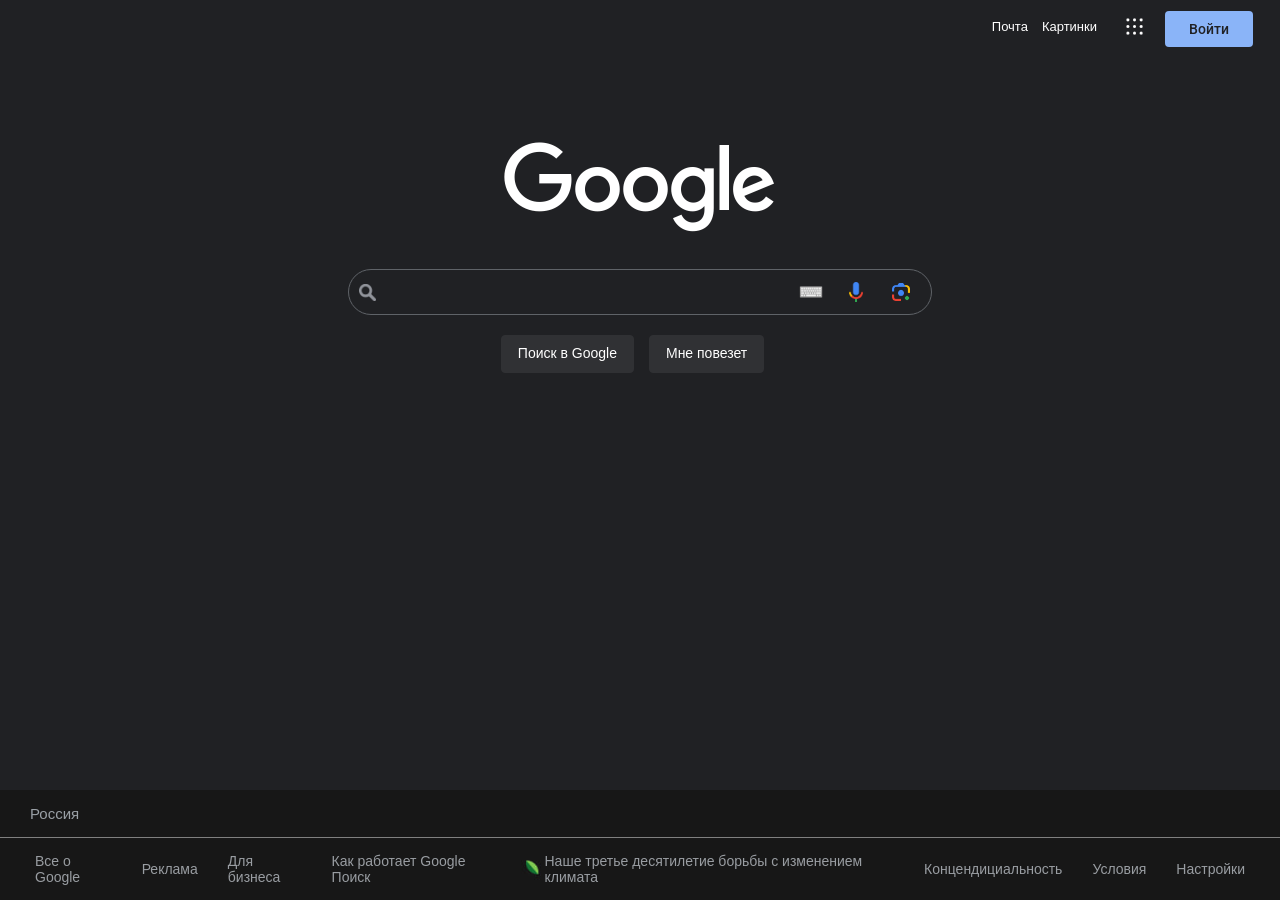
<file: Homework1/google/index.html>
<!DOCTYPE html>
<html lang="en">
    <head>
        <meta charset="UTF-8">
        <meta name="viewport" content="width=device-width, initial-scale=1.0">
        <link rel="preconnect" href="https://fonts.googleapis.com">
        <link rel="preconnect" href="https://fonts.gstatic.com" crossorigin>
        <link
            href="https://fonts.googleapis.com/css2?family=Bricolage+Grotesque:opsz,wght@10..48,500;10..48,600;10..48,700;10..48,800&family=Oswald:wght@300;500;700&family=Roboto:wght@100;300;400;500;700;900&display=swap"
            rel="stylesheet">
        <link rel="icon" type="image/x-icon" href="google-icon.png">
        <title>Google</title>
        <style>
        body{
            background-color: rgba(32,33,36,1);
            margin:0;
        }

        .header-line{
            display: flex;
            align-items: center;
            justify-content: flex-end;
            padding: 9px;
        }

        .text-nav{
            color: white;
            font-size: 13px;
            font-family: Arial, Helvetica, sans-serif;
            text-decoration: none;
            margin-right: 10px;
        }

        .text-nav:hover{
            text-decoration: underline;
        }

        .nav-text{
            margin-right: 3px;
        }

        .nav-profile{
            display: flex;
            align-items: center;
        }

        .btn{
            margin-right: 10px;
            margin-top: 5px;
        }

        .logo{
            margin-right: 10px;
            margin-top: 14px;
        }

        .btn{

        }

        .button {
            text-decoration: none;
            background: #8ab4f8;
            border: 1px solid transparent;
            font-family: 'Roboto', sans-serif;
            color: #202124;
            min-width: 96px;
            padding: 9px 23px;
            box-sizing: border-box;
            border-radius: 4px;
            text-align: center;
            line-height: 16px;
            font-size: 14px;
            font-weight: 500;
            width: 96px;
            height: 35px;
            margin: 0px 8px;
        }

        .button:hover{
            background-color: #79a5eb;
        }

        .logo-img {
            margin-top: 5px;
            margin-right: 10px;
        }

        .main-bg{
            display: flex;
            flex-direction: column;
            align-items: center;
            margin-bottom: 25px;
        }

        .bg-img{
            margin-top: 90px;
        }

        .content-form{
            margin: 0 auto;
            padding-top: 6px;
            position: relative;
            max-width: 584px;
            width: auto;
        }

        .input-form{
            border: 1px solid #5f6368;
            display: flex;
            border-radius: 24px;
            max-width: 584px;
            min-height: 44px;
            margin: 0 auto;
            background: #202124;
        }

        .logo-png{
            margin-left: 12px;
        }

        .search-logo{
            display: flex;
        }

        .input-text{
            display: flex;
            flex-wrap: wrap;
            flex: 1;
            margin-top: 15px;
            margin-left: 5px;
        }

        .text-area-input{
            resize: none;
            background-color: transparent;
            border: none;
            margin: 0;
            padding: 0;
            color: #e8eaed;
            word-wrap: break-word;
            display: flex;
            outline: none;
            width: 400px;
            display: flex;
            padding-bottom: 10px;
        }

        .icons-input{
            display: flex;
            flex: 0 0 auto;
            flex-direction: row;
            height: 44px;
        }

        .keyboard{
            display: flex;
            align-items: center;
            padding: 0 8px;
            width: 24px;
            cursor: pointer;
            margin-right: 10px;
        }

        .microphone{
            display: flex;
            align-items: center;
            padding: 0 8px;
            width: 24px;
            cursor: pointer;
        }

        .camera{
            display: flex;
            align-items: center;
            padding: 0 8px;
            width: 20px;
            cursor: pointer;
            margin-right: 20px;
        }

        .btns{
            display: flex;
            justify-content: center;
            text-align: center;
        }
        .btns a{
            height: 36px;
            min-width: 54px;
            font-family: arial,sans-serif;
            font-size: 14px;
            text-align: end;
            cursor: pointer;
            padding: 0 16px;
            border-radius: 4px;
            border: 1px solid #303134;
            background-color: #303134;
            color: white;
            margin-top: 20px;
            text-decoration: none;
            margin-right: 15px;
            line-height: 35px;
        }

        .btns a:hover{
            border: 1px solid rgb(99, 95, 95);
        }

        .search-section{
            margin-bottom: 243px;
        }

        .footer{
            background: #171717;
            display: block;
            position: absolute;
            left: 0;
            bottom: 0;
            width: 100%;
            max-height: 130px;
        }

        .up-footer{
            display: flex;
            margin: 0;
            padding: 15px 30px;
            border-bottom: 1px solid gray;
            font-size: 15px;
            color: #9aa0a6;
            font-family: arial,sans-serif;
        }

        .nav-footer{
            display: flex;
            flex-direction: row;
            justify-content: space-between;
        }
        
        .first-part-nav{
            display: flex;
            justify-content: space-around;
            align-items: center;
        }

        .first-part-nav a {
            color: #999da2;
            text-decoration: none;
            font-size: 14px;
            font-family: arial,sans-serif;
            padding: 15px;
        }

        .first-part-nav a:first-child{
        
        }

        .first-part-nav a:hover{
            text-decoration: underline;
        }

        .second-part-nav{
            display: flex;
            justify-content: center;
            align-items: center;
            padding: 15px;
        }

        .second-part-nav a {
            color: #999da2;
            text-decoration: none;
            margin-left: 0;
            font-size: 14px;
            font-family: arial,sans-serif;
        }
        .second-part-nav a:hover{
            text-decoration: underline;
        }

        .second-part-nav img {
            height: 30px;
        }

        .third-part-nav{
            display: flex;
            justify-content: flex-end;
            align-items: center;
        }
        
        .third-part-nav a {
            color: #999da2;
            font-size: 14px;
            font-family: arial,sans-serif;
            text-decoration: none;
            padding: 15px;
        }

        .third-part-nav a:hover{
            text-decoration: underline;
        }

        .footer-layout{
            padding: 0px 20px;
        }

        .submit-text{
            display: none;
        }
    </style>
    </head>
    <body>
        <div class="header">
            <div class="container">
                <div class="header-line">
                    <div class="nav-text">
                        <a class="text-nav" href="https://www.google.com/gmail/about/">Почта</a>
                        <a class="text-nav" href="http://127.0.0.1:5500/FirstHomework/index.html#">Картинки</a>
                    </div>

                    <div class="nav-profile">
                        <div class="logo-png">
                            <a class="logo-nav" href="#">
                                <img class="logo-img" src="logoGoogle.png" alt
                                    style="width: 25px;">
                            </a>
                        </div>
                        <div class="btn">
                            <a class="button" href="#">Войти</a>
                        </div>
                    </div>
                </div>
            </div>
        </div>

        <div class="main-bg">
            <div class="bg-img">
                <img src="bg-google.png" alt>
            </div>
        </div>

        <div class="search-section">
            <form action="https://google.com/search" method="get">
                <div class="inner-form">
                    <div class="content-form">
                        <div class="input-form">
                            <div class="search-logo">
                                <div class="logo">
                                    <span><img src="search-icon-png-2.png" alt="" style="width: 17px; margin-left: 10px;"></span>
                                </div>
                            </div>
                            <div class="input-text">
                                <input type="text" maxlength="2048" name="q" class="text-area-input">
                            </div>
                            <div class="icons-input">
                                <div class="keyboard">
                                    <img title="Экранная клавиатура" src="Google-Noto-Emoji-Objects-62829-keyboard.1024.png" style="width: 24px;height: 24px;" alt="">
                                </div>
                                <div class="microphone">
                                    <img title="Голосовой поиск" src="Google_mic.svg.png" style="width: 14px;" alt="">
                                </div>
                                <div class="camera">
                                    <img title="Поиск по картинке" src="Google_Lens_Icon.svg.png" style="width: 24px;height: 24px;" alt="">
                                </div>
                            </div>
                        </div>
                        <div class="btns">
                            <a href="#">Поиск в Google</a>
                            <a href="https://www.google.com/doodles">Мне повезет</a>
                        </div>
                        <input type="submit" class="submit-text">
                    </div>
                </div>
            </form>
        </div>
        
        <footer class="footer">
            <div class="up-footer">
                Россия
            </div>
            <div class="footer-layout">
                    <div class="nav-footer">
                        <div class="first-part-nav">
                            <a href="https://about.google/?utm_source=google-RU&utm_medium=referral&utm_campaign=hp-footer&fg=1">Все о Google</a>
                            <a href="https://ads.google.com/intl/ru_ru/home/?subid=ww-ww-et-g-awa-a-g_hpafoot1_1!o2&utm_source=google.com&utm_medium=referral&utm_campaign=google_hpafooter&fg=1">Реклама</a>
                            <a href="https://www.google.com/services/?subid=ww-ww-et-g-awa-a-g_hpbfoot1_1!o2&utm_source=google.com&utm_medium=referral&utm_campaign=google_hpbfooter&fg=1#?modal_active=none">Для бизнеса</a>
                            <a href="https://www.google.com/search/howsearchworks/?fg=1">Как работает Google Поиск</a>
                        </div>
                        <div class="second-part-nav">
                            <img src="leaf.jpg" alt="">
                            <a href="https://sustainability.google/intl/ru/carbon-free/?utm_source=googlehpfooter&utm_medium=housepromos&utm_campaign=bottom-footer&utm_content=#home">Наше третье десятилетие борьбы с изменением климата</a>
                        </div>
                        <div class="third-part-nav">
                            <a href="https://policies.google.com/privacy?hl=ru&fg=1">Концендициальность</a>
                            <a href="https://policies.google.com/terms?hl=ru&fg=1">Условия</a>
                            <div class="options">
                                <a href="#">Настройки</a>
                            </div>
                        </div>
                    </div>
            </div>
        </footer>

    </body>
</html>
</file>
